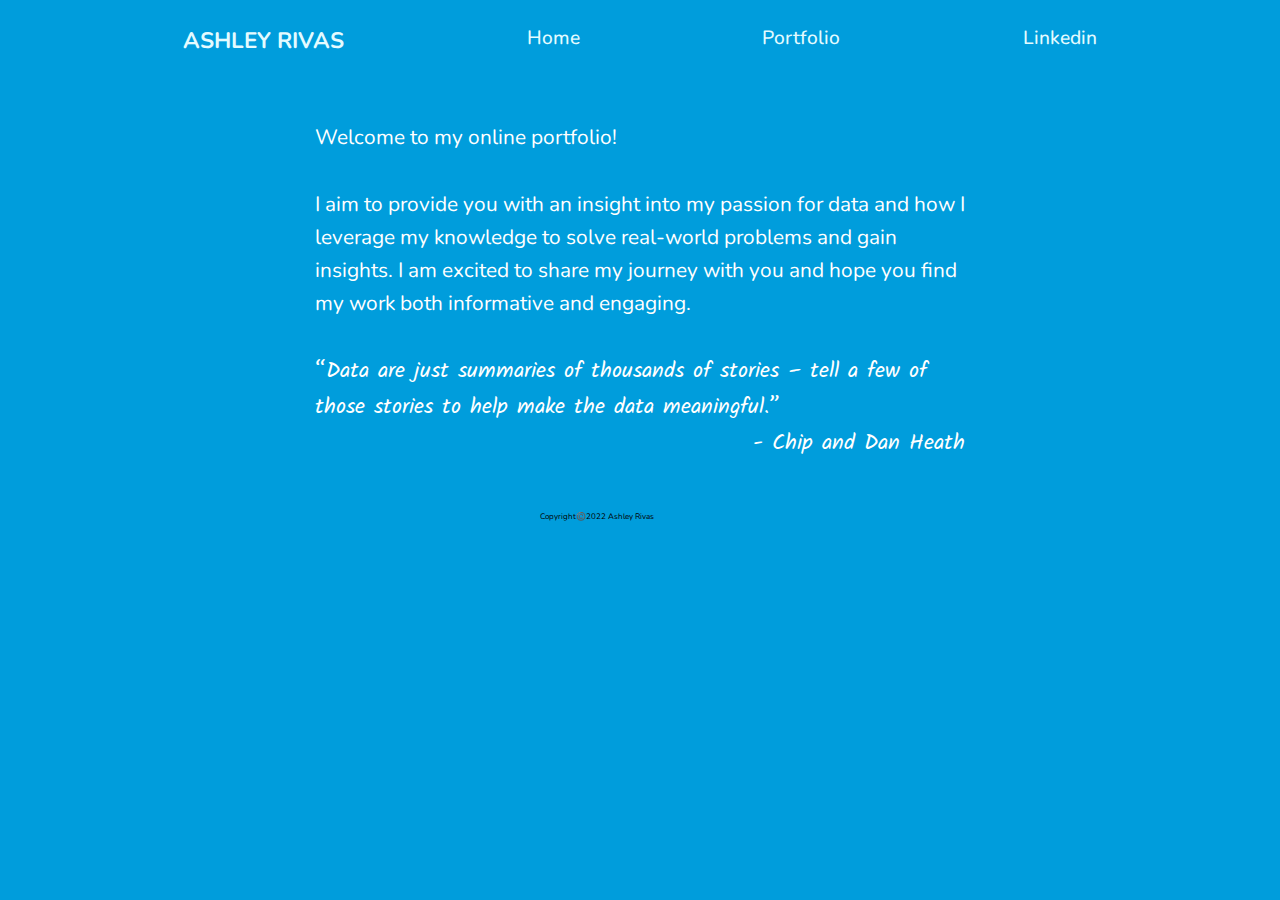
<file: index.html>
<!DOCTYPE html>
<html lang="en">
<head>
    <meta charset="UTF-8">
    <meta http-equiv="X-UA-Compatible" content="IE=edge">
    <meta name="viewport" content="width=device-width, initial-scale=1">
    <link rel="stylesheet" href="style.css">
    <link rel="preconnect" href="https://fonts.googleapis.com">
    <link rel="preconnect" href="https://fonts.gstatic.com" crossorigin>
    <link href="https://fonts.googleapis.com/css2?family=Kalam:wght@400&family=Nunito&family=Open+Sans:wght@400&display=swap" rel="stylesheet">
    <title>Portfolio</title>
</head>
<body>

    <nav>
        <h1>Ashley Rivas</h1>
        <li><a href="index.html">Home</a></li> 
        <li><a href="portfolio.html">Portfolio</a></li>
        <li><a href="https://www.linkedin.com/in/ashley-r-707ba0165/">Linkedin</a></li> 
    </nav>

    <main>
        <div class="about">
            <p>
                Welcome to my online portfolio! <br><br>
                I aim to provide you with an insight into my passion for data and how I leverage my knowledge to solve real-world problems and gain insights. 
                I am excited to share my journey with you and hope you find my work both informative and engaging.
                <br> <br>
                <span class="quote">“Data are just summaries of thousands of stories – tell a few of those stories to help make the data meaningful.” <br> <span class="author">- Chip and Dan Heath</span> </span>
            </p>
        </div>
    </main>

        <footer>    
            <p> Copyright©️2022 Ashley Rivas </p>
        </footer>

</body>
</html>
</file>
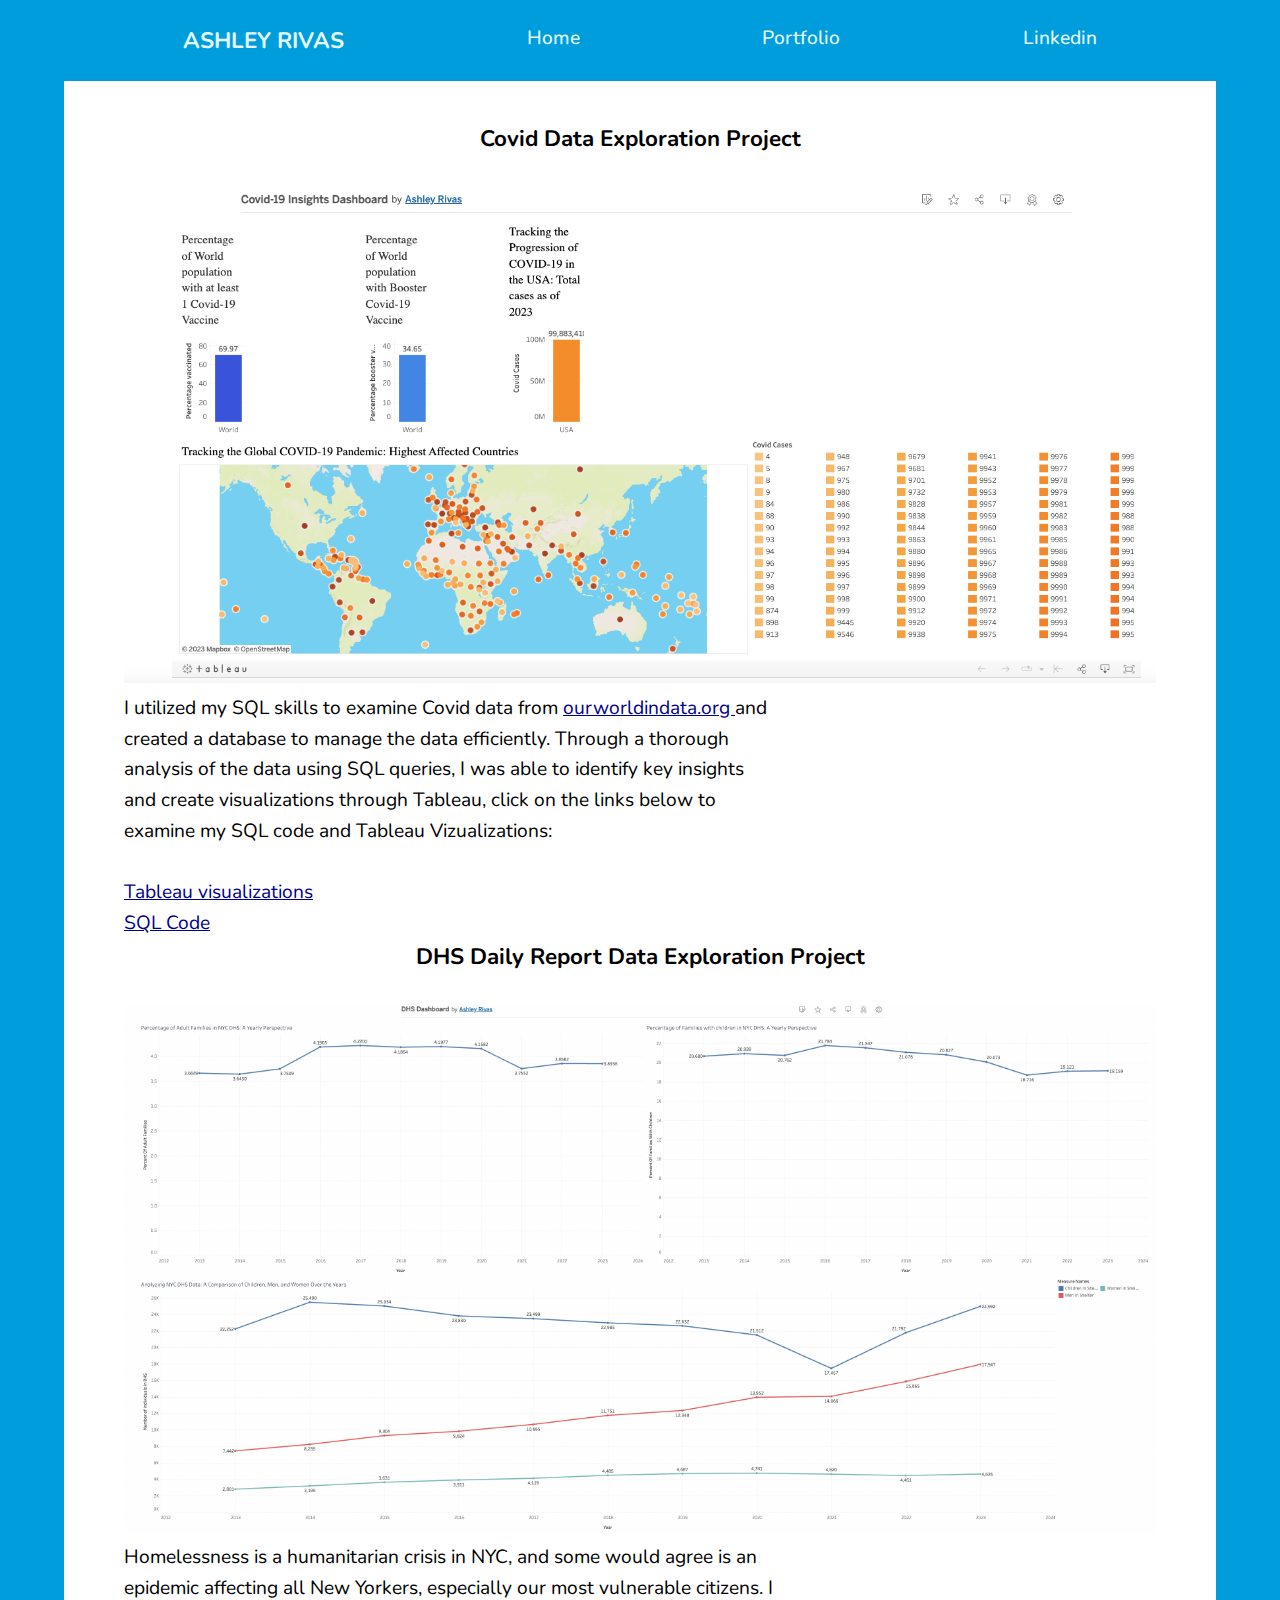
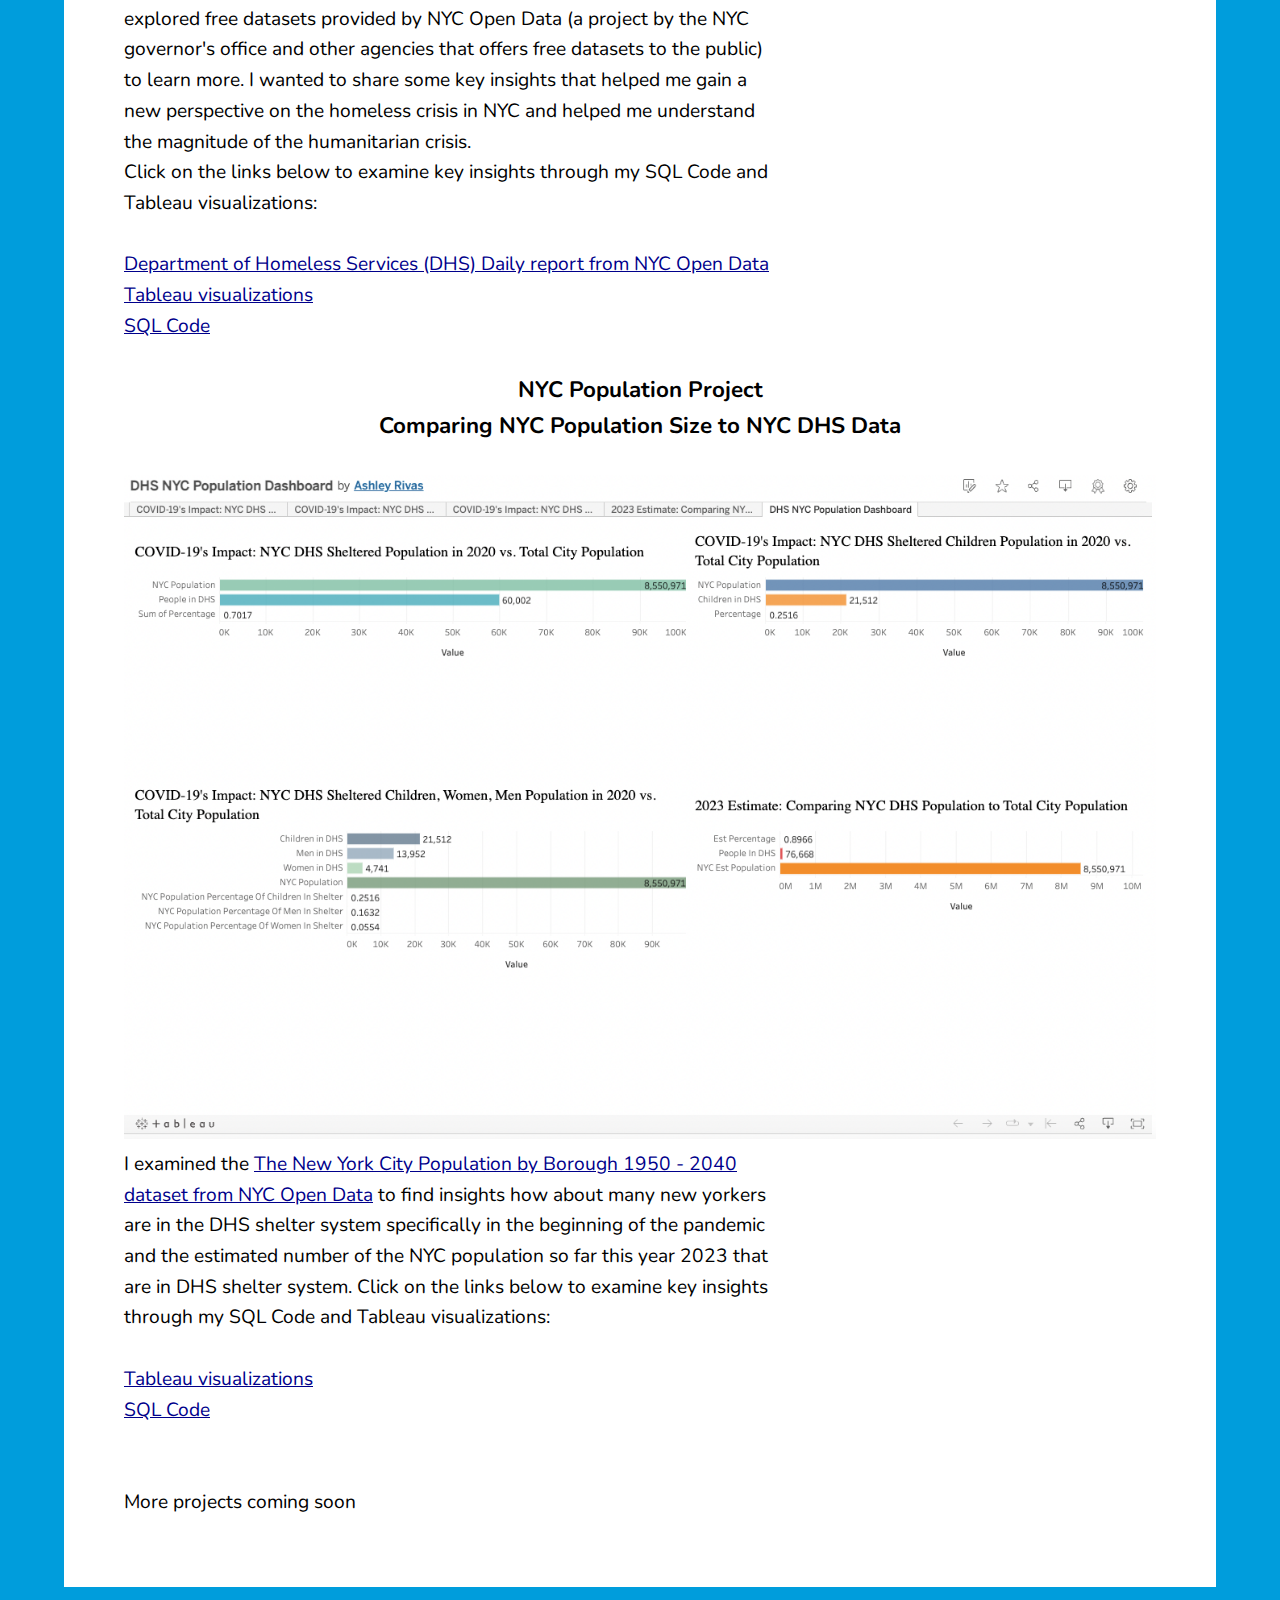
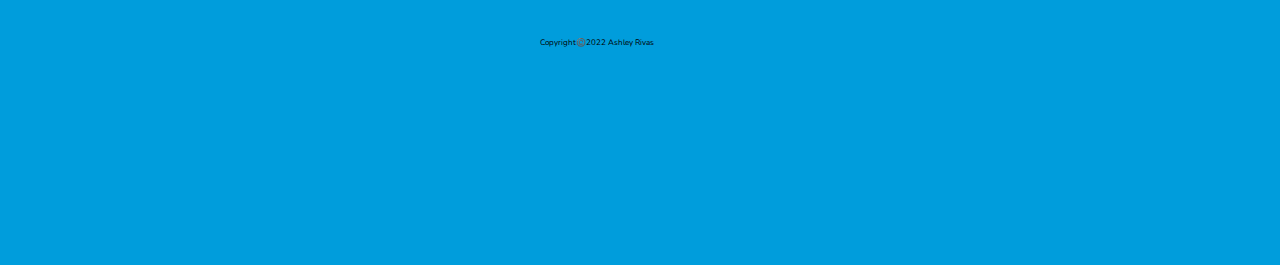
<file: portfolio.html>
<!DOCTYPE html>
<html lang="en">
<head>
    <meta charset="UTF-8">
    <meta http-equiv="X-UA-Compatible" content="IE=edge">
    <meta name="viewport" content="width=device-width, initial-scale=1.0">
    <link rel="stylesheet" href="style.css">
    <link rel="preconnect" href="https://fonts.googleapis.com">
    <link rel="preconnect" href="https://fonts.gstatic.com" crossorigin>
    <link href="https://fonts.googleapis.com/css2?family=Kalam:wght@400&family=Nunito&family=Open+Sans:wght@400&display=swap" rel="stylesheet">    <title>Portfolio</title>
</head>
<body>
  
    <nav>
        <h1>Ashley Rivas</h1>
        <li><a href="index.html">Home</a></li>
        <li><a href="portfolio.html">Portfolio</a></li>
        <li><a href="https://www.linkedin.com/in/ashley-r-707ba0165/">Linkedin</a></li> 
    </nav>

        <main>
            <div class="projects">
                <h4>Covid Data Exploration Project</h4> <br>
                    <a href="https://public.tableau.com/app/profile/ashley.rivas/viz/Covid-19InsightsDashboard/Dashboard1"> 
                        <img src="images/CovidInsightsDashboard.jpg" alt="covid dashboard screenshot">
                    </a>
                    <p>
                    I utilized my SQL skills to examine Covid data from <a href="https://ourworldindata.org/">ourworldindata.org </a> and created a database to manage the data efficiently.
                    Through a thorough analysis of the data using SQL queries, I was able to identify key insights and create visualizations through Tableau, click on the links below to examine my SQL code 
                    and Tableau Vizualizations:  
                    </p> <br>
                <span class="code-links"> 
                    <a href="https://public.tableau.com/app/profile/ashley.rivas/viz/Covid-19InsightsDashboard/Dashboard1"> Tableau visualizations </a>
                    <br>
                    <a href="https://github.com/rivasash1/CovidSQLProject/blob/main/coviddata.sql"> SQL Code </a>  
                </span>  <br>
                
                   <h4>DHS Daily Report Data Exploration Project</h4> <br>
                    <a href="https://public.tableau.com/app/profile/ashley.rivas/viz/DHSDashboard/DHSDashboard"> 
                        <img src="images/DHSDash.jpg" alt="DHS dashboard screenshot">
                    </a>
                    <p>
                        Homelessness is a humanitarian crisis in NYC, and some would agree is an epidemic affecting all New Yorkers, especially our most vulnerable citizens. 
                        I explored free datasets provided by NYC Open Data (a project by the NYC governor's office and other agencies that offers free datasets to the public) to learn more. 
                        I wanted to share some key insights that helped me gain a new perspective on the homeless crisis in NYC and helped me understand the magnitude of the humanitarian crisis.
                        <br>
                        Click on the links below to examine key insights through my SQL Code and Tableau visualizations: 

                    </p> <br>
                <span class="code-links"> 
                    <a href="https://public.tableau.com/app/profile/ashley.rivas/viz/DHSDashboard/DHSDashboard"> Department of Homeless Services (DHS) Daily report from NYC Open Data</a> <br>
                    <a href="https://public.tableau.com/app/profile/ashley.rivas/viz/NYCDHSDashboard/NYCDHSDashboard?publish=yes"> Tableau visualizations </a><br>
                    <a href="https://github.com/rivasash1/NYCDHS/blob/main/dhsproject.sql"> SQL Code </a>  
                </span> <br><br>
                
                
                <h4>NYC Population Project <br> 
                    Comparing NYC Population Size to NYC DHS Data</h4> <br>
                    <a href="https://public.tableau.com/app/profile/ashley.rivas/viz/DHSNYCPopulationDashboard/DHSNYCPopulationDashboard"> 
                        <img src="images/DHSNYCPOPDash.jpg" alt="NYC DSH Population dashboard screenshot">
                    </a>
                    <p>
                        I examined the <a href="https://data.cityofnewyork.us/City-Government/New-York-City-Population-by-Borough-1950-2040/xywu-7bv9">
                        The New York City Population by Borough 1950 - 2040 dataset from NYC Open Data</a> to find insights how about many new yorkers are in the DHS shelter system specifically 
                        in the beginning of the pandemic and the estimated number of the NYC population so far this year 2023 that are in DHS shelter system. 

                        Click on the links below to examine key insights through my SQL Code and Tableau visualizations:  

                    </p> <br>
                <span class="code-links"> 
                    <a href="https://public.tableau.com/app/profile/ashley.rivas/viz/DHSNYCPopulationDashboard/DHSNYCPopulationDashboard"> Tableau visualizations </a>
                    <br>
                    <a href="https://github.com/rivasash1/NYCDHSPOP"> SQL Code </a>  
                </span>
                 
                <br> <br> <br>
                    <p>More projects coming soon</p>
            </div>
            
        </main> 
                <footer>    
                     <p> Copyright©️2022 Ashley Rivas </p>
                </footer>
</body>
</html>
</file>
<file: style.css>
* {
    margin: 0;
    padding: 0;
    box-sizing: border-box;
}

body {
   font-family: 'Nunito', sans-serif;
    margin-bottom: 10%;
    background-color: #009ddc;
}

li{
    list-style: none;
}

nav {
    margin: 25px 0;
    font-family: 'Nunito', sans-serif;
    font-weight: 500;
    text-align: center;
    color: #E4FBFF;
    display: flex;
    justify-content:space-evenly;
}

nav li {
    display: inline-block;  
}

nav h1 {
    font-size: 1.4rem;
    font-weight: bold;
    text-transform: uppercase;    
}

nav a{
    font-size: 1.2rem;
    color:#E4FBFF;
}

a {
    color: #E4FBFF;
}

a:link {
    text-decoration: none;
  }

.about {
  display:flex;
  color: white;
  justify-content: center;
  font-size: 1.3rem;
  align-items: center;
  line-height: 1.6;  
  padding-top: 40px;
}

.projects {
    justify-content: center;
    overflow:scroll;
    color: black;
    background-color: white;
    font-size: 1.2rem;
    align-items: center;
    line-height: 1.6;  
    padding-top: 40px;
    padding-left: 60px;
    padding-right: 60px;
    margin: auto;
    width: 90%;
}

.projects h4 {
    text-align: center;
    font-size: 1.4rem;
}

.projects img {
    width: 100%;
    height: 100%;
}

.projects a {
    text-decoration: underline;
    color: darkblue;
}


.quote {
    font-size: 1.4rem;
    font-family: 'Kalam', cursive;
}


.code-links {
    text-decoration: underline;
    color: aqua;
}

.author {
    display: flex;
    justify-content: end;
    align-items: flex-end;
}

p {
    min-width: 200px;
    max-width: 650px;
    min-height: 100px;
}


footer {
    display:flex;
    justify-content: center;
    align-items:flex-end;
    padding-top: 50px;
    font-size:.5rem;
}



@media only screen and (min-width:137px) and (max-width:625px){
    body {
        font-size: .8rem;
        margin-left: 10px;
        margin-right: 10px;
        padding-left: 10px;
        padding-right: 10px;
    }
    nav {
        display: flex;
        flex-wrap:wrap;
        justify-content:space-evenly;
        align-items:center;
        margin: 20 auto;
        line-height: 1.7;
        flex-direction:column;
    }    

    nav a {
        line-height: 2;
        color: white;
        border-radius: 8px;
        padding: 3px;
        width: 30%;
        font-size: 1.3rem;
    } 

    .quote{
        font-size: 1.2rem;
        line-height: 1.6;
    }
   
    .projects {
        width: 100%;
    }

    .projects img {
        width: 90%;
        height: 80%;
    }
    
}
</file>
